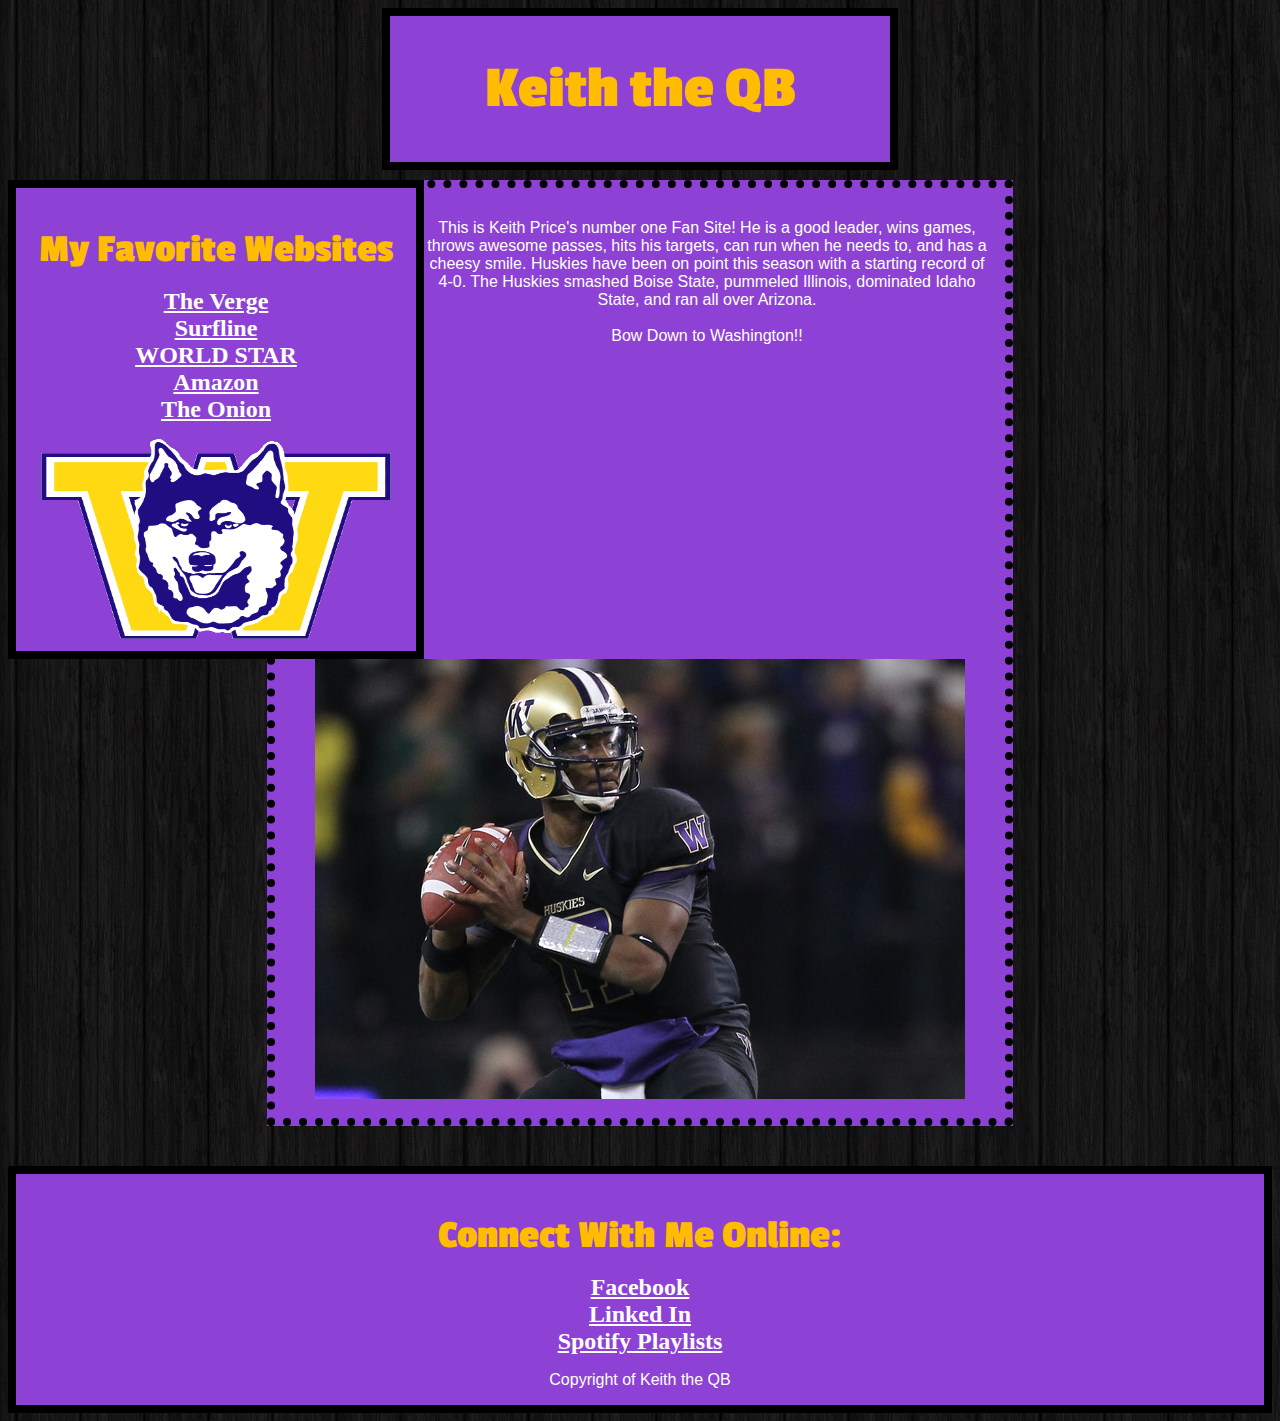
<file: introToCss.html>
<!DOCTYPE html>
	<head> 
		<title> Keith the QB  </title>
		<link rel="stylesheet" type="text/css" href="test.css" />
		<link href='http://fonts.googleapis.com/css?family=Passion+One' rel='stylesheet' type='text/css'>
	</head>

	<body>
		<div id = "Header">
			<h1> Keith the QB </h1>
		</div>
		
		<div id = "LeftNav">
			<h3> My Favorite Websites </h3>
			<ul>
				<li><a href="https://www.theverge.com">The Verge</a></li>
				<li><a href="https://www.surfline.com">Surfline</a></li>
				<li><a href="https://www.worldstarhiphop">WORLD STAR</a></li>
				<li><a href="https://www.amazon.com">Amazon</a></li>
				<li><a href="https://www.theonion.com">The Onion</a></li>
			</ul>
			<img src="icon.gif" width="350px" height="200px">
		</div>
		
		<div id = "Content">
			<p> This is Keith Price's number one Fan Site! He is a good leader, wins games, throws awesome passes, hits his targets, can run when he needs to, and has a cheesy smile. Huskies have been on point this season with a starting record of 4-0. The Huskies smashed Boise State, pummeled Illinois, dominated Idaho State, and ran all over Arizona. <br /><br /> <span id="bow">Bow Down to Washington!!</span></p>
			<img src="price.jpg">
		</div>
		
		<div id = "Footer">
			<h3>Connect With Me Online:</h3>
			<ul>
				<li><a href="https://www.Facebook.com">Facebook</a></li>
				<li><a href="https://www.Linkedin.com">Linked In</a></li>
				<li><a href="https://www.Spotify.com">Spotify Playlists</a></li>
			</ul>
			<p>Copyright of Keith the QB</p>
		</div>

	</body>

</html>
</file>
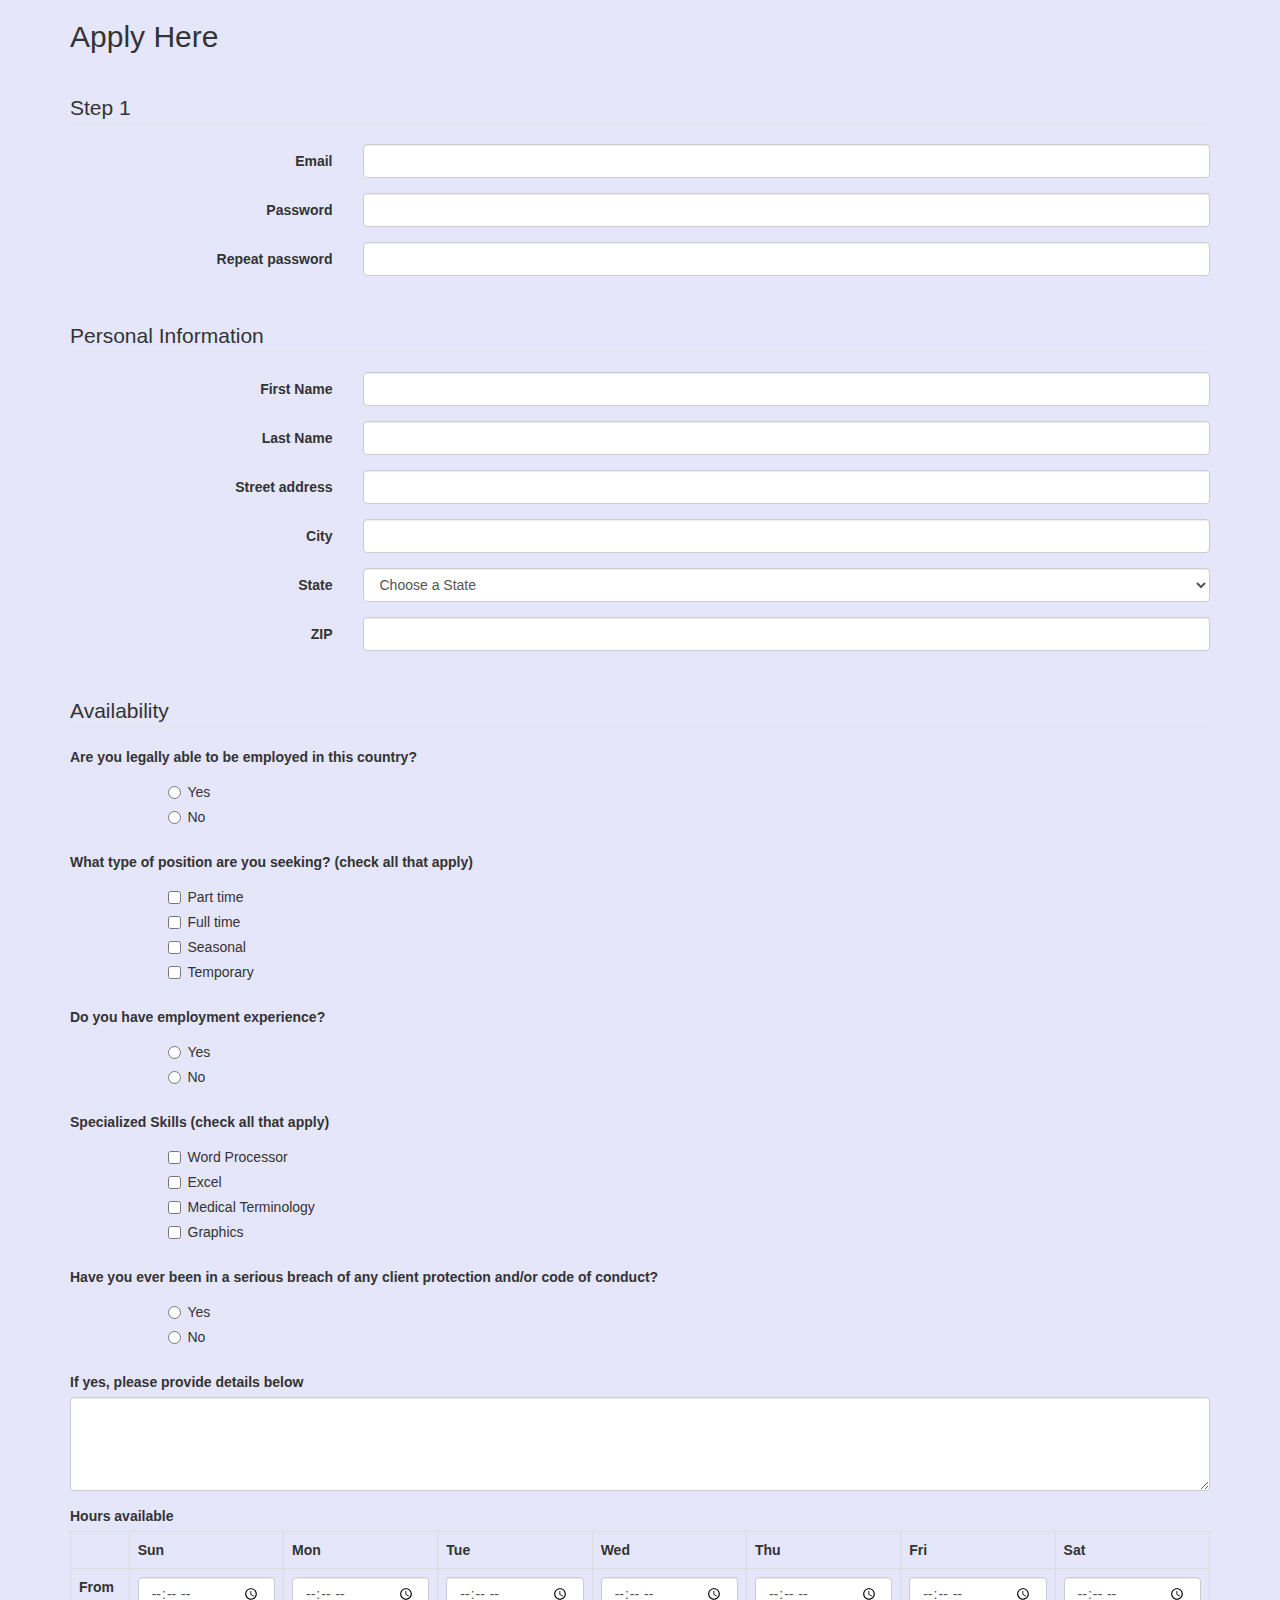
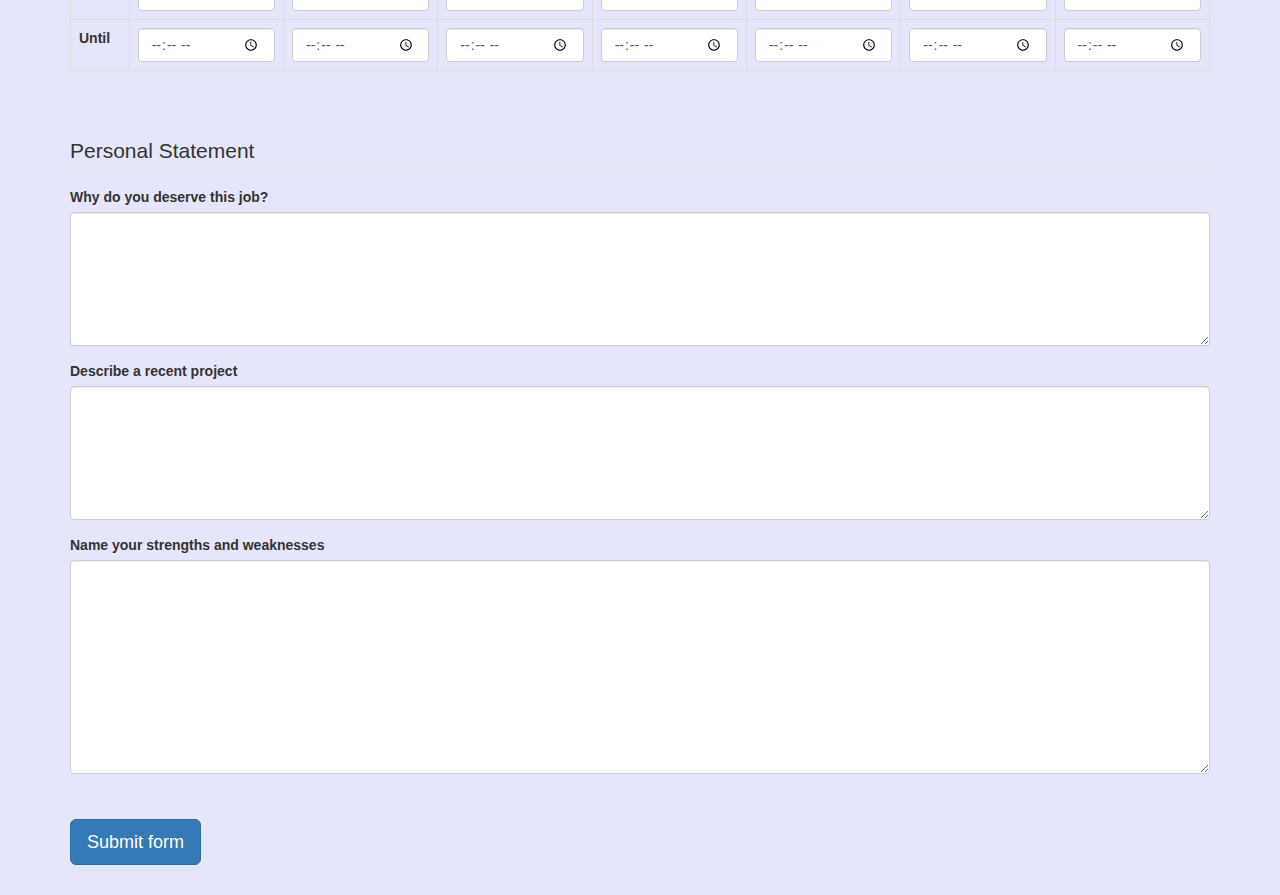
<file: jobApplicationForm.html>
<!DOCTYPE html>
<html>
<head>
	<meta charset="utf-8">
	<meta name="viewport" content="width=device-width, initial-scale=1.0">
	<title>Job Application</title>
	<link href="http://netdna.bootstrapcdn.com/bootstrap/3.0.0/css/bootstrap.min.css" rel="stylesheet">
</head>
<body>
<style>
body {
    background-color: lavender;
}
</style>
<div class="container">

<h2>Apply Here</h2>
<p>&nbsp;</p>

<form action="http://gclass.alexburner.com/formtest.php" method="post"></form>


	<fieldset class="form-horizontal" >
		<legend>Step 1</legend>
		<div class="form-group">
			<label class="col-sm-3 control-label">Email</label>
			<div class="col-sm-9">
				<input class="form-control" type="text" name="email">
			</div>
		</div>
		<div class="form-group">
			<label class="col-sm-3 control-label">Password</label>
			<div class="col-sm-9">
				<input class="form-control" type="password" name="password">
			</div>
		</div>
		<div class="form-group">
			<label class="col-sm-3 control-label">Repeat password</label>
			<div class="col-sm-9">
				<input class="form-control" type="password" name="repeat_password">
			</div>
		</div>
	</fieldset>

	<p>&nbsp;</p>

	<fieldset class="form-horizontal" >
		<legend>Personal Information</legend>
		<div class="form-group">
			<label class="col-sm-3 control-label">First Name</label>
			<div class="col-sm-9">
				<input class="form-control" type="text" name="name">
			</div>
		</div>
		<div class="form-group">
			<label class ="col-sm-3 control-label">Last Name</label>
			<div class="col-sm-9">
				<input class ="form-control" type="text" name="name">
			</div>
		</div>
		<div class="form-group">
			<label class="col-sm-3 control-label">Street address</label>
			<div class="col-sm-9">
				<input class="form-control" type="text" name="street">
			</div>
		</div>
		<div class="form-group">
			<label class="col-sm-3 control-label">City</label>
			<div class="col-sm-9">
				<input class="form-control" type="text" name="city">
			</div>
		</div>
		<div class="form-group">
			<label class="col-sm-3 control-label">State</label>
			<div class="col-sm-9">
				<select class="form-control" name="state">
					<option value="" selected="true">Choose a State</option>
					<option value="AL">Alabama</option>
					<option value="AK">Alaska</option>
					<option value="AZ">Arizona</option>
					<option value="AR">Arkansas</option>
					<option value="CA">California</option>
					<option value="CO">Colorado</option>
					<option value="CT">Connecticut</option>
					<option value="DE">Delaware</option>
					<option value="DC">District of Columbia</option>
					<option value="FL">Florida</option>
					<option value="GA">Georgia</option>
					<option value="HI">Hawaii</option>
					<option value="ID">Idaho</option>
					<option value="IL">Illinois</option>
					<option value="IN">Indiana</option>
					<option value="IA">Iowa</option>
					<option value="KS">Kansas</option>
					<option value="KY">Kentucky</option>
					<option value="LA">Louisiana</option>
					<option value="ME">Maine</option>
					<option value="MD">Maryland</option>
					<option value="MA">Massachusetts</option>
					<option value="MI">Michigan</option>
					<option value="MN">Minnesota</option>
					<option value="MS">Mississippi</option>
					<option value="MO">Missouri</option>
					<option value="MT">Montana</option>
					<option value="NE">Nebraska</option>
					<option value="NV">Nevada</option>
					<option value="NH">New Hampshire</option>
					<option value="NJ">New Jersey</option>
					<option value="NM">New Mexico</option>
					<option value="NY">New York</option>
					<option value="NC">North Carolina</option>
					<option value="ND">North Dakota</option>
					<option value="OH">Ohio</option>
					<option value="OK">Oklahoma</option>
					<option value="OR">Oregon</option>
					<option value="PA">Pennsylvania</option>
					<option value="RI">Rhode Island</option>
					<option value="SC">South Carolina</option>
					<option value="SD">South Dakota</option>
					<option value="TN">Tennessee</option>
					<option value="TX">Texas</option>
					<option value="UT">Utah</option>
					<option value="VT">Vermont</option>
					<option value="VA">Virginia</option>
					<option value="WA">Washington</option>
					<option value="WV">West Virginia</option>
					<option value="WI">Wisconsin</option>
					<option value="WY">Wyoming</option>
				</select>
			</div>
		</div>
		<div class="form-group">
			<label class="col-sm-3 control-label">ZIP</label>
			<div class="col-sm-9">
				<input class="form-control" type="text" name="zip">
			</div>
		</div>
	</fieldset>

	<p>&nbsp;</p>

	<fieldset>
		<legend>Availability</legend>
		<div class="form-group row">
			<label class="col-sm-12 control-label">Are you legally able to be employed in this country?</label>
			<div class="col-sm-offset-1 col-sm-11">
				<div class="radio">
					<label>
						<input type="radio" name="legal" value="yes">Yes
					</label>
				</div>
				<div class="radio">
					<label>
						<input type="radio" name="legal" value="no">No
					</label>
				</div>
			</div>
		</div>
		<div class="form-group row">
			<label class="col-sm-12 control-label">What type of position are you seeking? (check all that apply)</label>
			<div class="col-sm-offset-1 col-sm-11">
				<div class="checkbox">
					<label>
						<input type="checkbox" name="position_pt" value="parttime">
						Part time
					</label>
				</div>
				<div class="checkbox">
					<label>
						<input type="checkbox" name="position_ft" value="fulltime">
						Full time
					</label>
				</div>
				<div class="checkbox">
					<label>
						<input type="checkbox" name="position_sl" value="seasonal">
						Seasonal
					</label>
				</div>
				<div class="checkbox">
					<label>
						<input type="checkbox" name="position_tp" value="temporary">
						Temporary
					</label>
				</div>
			</div>
		</div>
		<div class="form-group row">
			<label class="col-sm-12 control-label">Do you have employment experience?</label>
			<div class="col-sm-offset-1 col-sm-11">
				<div class="radio">
					<label>
						<input type="radio" name="legal" value="yes">Yes
					</label>
				</div>
				<div class="radio">
					<label>
						<input type="radio" name="legal" value="no">No
					</label>
				</div>
			</div>
		</div>
				<div class="form-group row">
			<label class="col-sm-12 control-label">Specialized Skills (check all that apply)</label>
			<div class="col-sm-offset-1 col-sm-11">
				<div class="checkbox">
					<label>
						<input type="checkbox" name="word" value="word">
						Word Processor
					</label>
				</div>
				<div class="checkbox">
					<label>
						<input type="checkbox" name="excel" value="excel">
						Excel
					</label>
				</div>
				<div class="checkbox">
					<label>
						<input type="checkbox" name="medical" value="medical">
						Medical Terminology
					</label>
				</div>
				<div class="checkbox">
					<label>
						<input type="checkbox" name="graphics value="graphics">
						Graphics
					</label>
				</div>
			</div>
		</div>
		<div class="form-group row">
			<label class="col-sm-12 control-label">Have you ever been in a serious breach of any client protection and/or code of conduct?</label>
			<div class="col-sm-offset-1 col-sm-11">
				<div class="radio">
					<label>
						<input type="radio" name="legal" value="yes">Yes
					</label>
				</div>
				<div class="radio">
					<label>
						<input type="radio" name="legal" value="no">No
					</label>
				</div>
			</div>
		</div>
			<div class="form-group">
			<label class="control-label">If yes, please provide details below</label>
			<textarea class="form-control" name="deserve" rows="4"></textarea>
		</div>

		
		
		
		
		
		
		<div class="form-group row">
			<label class="col-sm-12 control-label">Hours available</label>
			<div class="col-sm-12">
				<table class="table table-bordered">
					<tr>
						<td></td>
						<th>Sun</th>
						<th>Mon</th>
						<th>Tue</th>
						<th>Wed</th>
						<th>Thu</th>
						<th>Fri</th>
						<th>Sat</th>
					</tr>
					<tr>
						<th>From</th>
						<td><input class="form-control" type="time" name="su_from"></td>
						<td><input class="form-control" type="time" name="mo_from"></td>
						<td><input class="form-control" type="time" name="tu_from"></td>
						<td><input class="form-control" type="time" name="we_from"></td>
						<td><input class="form-control" type="time" name="th_from"></td>
						<td><input class="form-control" type="time" name="fr_from"></td>
						<td><input class="form-control" type="time" name="sa_from"></td>
					</tr>
					<tr>
						<th>Until</th>
						<td><input class="form-control" type="time" name="su_until"></td>
						<td><input class="form-control" type="time" name="mo_until"></td>
						<td><input class="form-control" type="time" name="tu_until"></td>
						<td><input class="form-control" type="time" name="we_until"></td>
						<td><input class="form-control" type="time" name="th_until"></td>
						<td><input class="form-control" type="time" name="fr_until"></td>
						<td><input class="form-control" type="time" name="sa_until"></td>
					</tr>
				</table>
			</div>
		</div>
	</fieldset>

	<p>&nbsp;</p>

	<fieldset>
		<legend>Personal Statement</legend>
		<div class="form-group">
			<label class="control-label">Why do you deserve this job?</label>
			<textarea class="form-control" name="deserve" rows="6"></textarea>
		</div>
		<div class="form-group">
			<label class="control-label">Describe a recent project</label>
			<textarea class="form-control" name="project" rows="6"></textarea>
		</div>
		<div class="form-group">
			<label class="control-label">Name your strengths and weaknesses</label>
			<textarea class="form-control" name="deserve" rows="10"></textarea>
		</div>
	</fieldset>

	<p>&nbsp;</p>

	<input class="btn btn-primary btn-lg" type="submit" value="Submit form">

	<p>&nbsp;</p>

</form>
</div><!-- close .container -->
</body>
</html>
</file>
<file: test.css>
#Header {
	border: solid 8px black; 
	text-align: center;
	width: 500px;
	margin-left: auto;
	margin-right: auto;
	margin-bottom: 10px;
	background-color: #8E41D5

}

#Header h1{
	font-size: 60px;
	font-family: "Passion One";
	color: #FFBC00;
	
}
a {
	color: white;
	font-weight: bold;
	font-size: 24px;
}


h3{
	color: #FFBC00;
	font-size: 40px;
	font-family: "Passion One";
	margin-bottom: 0px;
	
}

p{
	font-style: bold;
	color: white;
	font-family: Arial;
	
}

#LeftNav {
	float: left;
	text-align: center;
	border: solid 8px black; 
	width: 400px;
	padding-bottom: 8px;
	background-color: #8E41D5
}
#Content {
	border: solid 8px black; 
	border-style: dotted;
	text-align: center;
	width: 700px;
	margin-bottom: 40px;
	margin-left: auto;
	margin-right: auto;
	padding: 15px;
	background-color: #8E41D5
}

#Footer {
	border: solid 8px black; 
	text-align: center;
	margin-left: auto;
	margin-right: auto;
	background-color: #8E41D5
}
ul{
	list-style-type: none;
	padding-left: 0px;
}


body {
	background-image: url('dark_wood.png');
}
</file>
